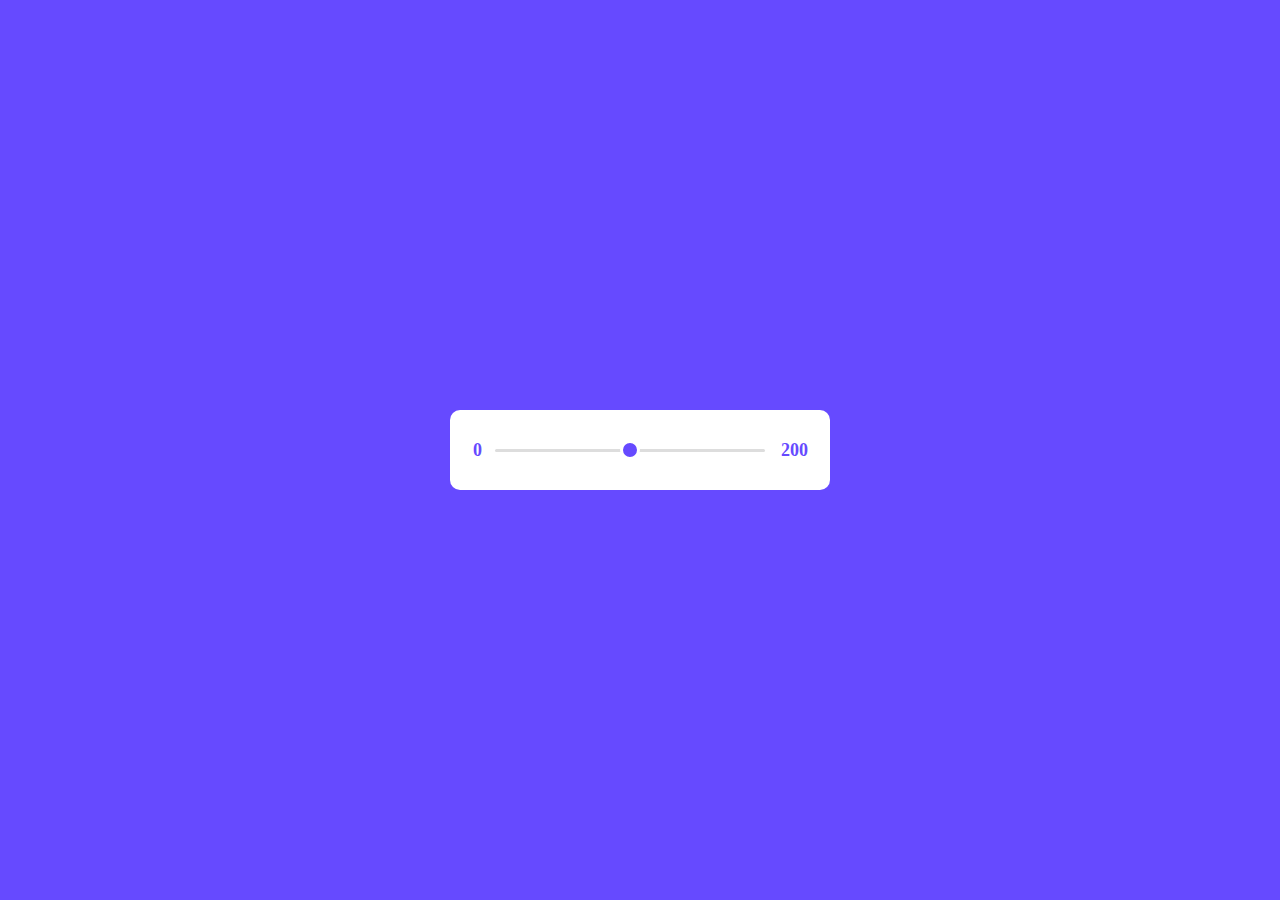
<file: index.html>
<!DOCTYPE html>
<html lang="en">
<head>
    <meta charset="UTF-8">
    <meta http-equiv="X-UA-Compatible" content="IE=edge">
    <meta name="viewport" content="width=device-width, initial-scale=1.0">
    <title>Range slider</title>
    <link rel="stylesheet" href="./style.css">
</head>
<body>
    
    <div class="range">
        <div class="sliderValue">
            <span>100</span>
        </div>
        <div class="field">
            <div class="value left">0</div>
            <input type="range" name="range" id="" min="0" max="200" value="100" steps="1">
            <div class="value right">200</div>
        </div>
    </div>

    <script src="./script.js"></script>
</body>
</html>
</file>
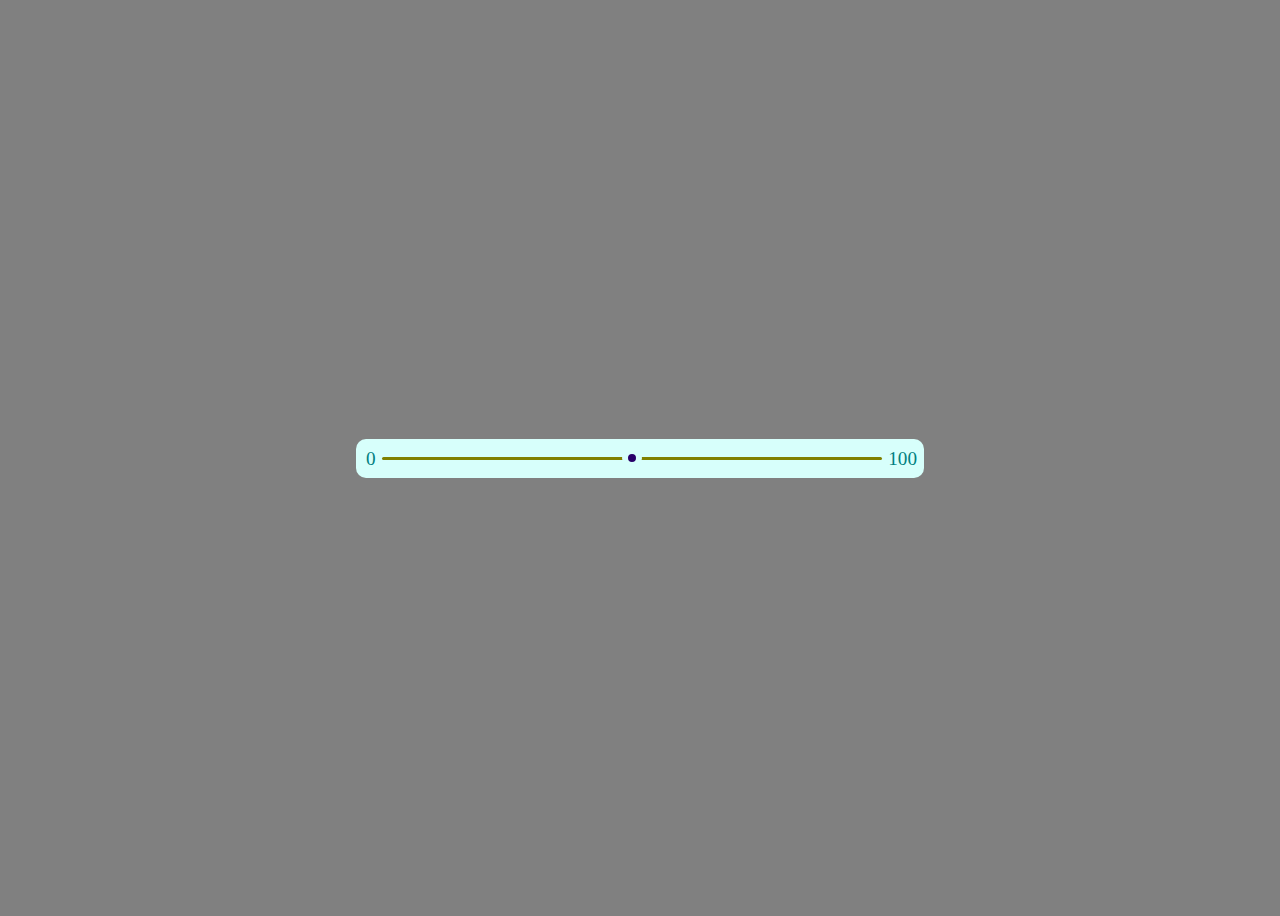
<file: home.html>
<!DOCTYPE html>
<html lang="en">
<head>
    <meta charset="UTF-8">
    <meta http-equiv="X-UA-Compatible" content="IE=edge">
    <meta name="viewport" content="width=device-width, initial-scale=1.0">
    <title>Document</title>
    <link rel="stylesheet" href="./home.css">
</head>
<body>

    <div class="range">
        <div class="slideValue">
            <span>50</span>
        </div>
        <div class="slider">
            <div class="value left">0</div>
            <input type="range" min="0" max="100" value="50">
            <div class="value right">100</div>
        </div>
    </div>


    <script>
        const slider_value = document.querySelector('span');
        const input_value = document.querySelector('input');

        input_value.oninput = (()=>{
            let val = input_value.value;
            slider_value.textContent = val;
            slider_value.style.left = val + "%";
            slider_value.classList.add('show');
        });

        input_value.onblur = (()=>{
            slider_value.classList.remove('show');
        })
    </script>
    
</body>
</html>
</file>
<file: style.css>
*{
    margin: 0;
    padding: 0;
    box-sizing: border-box;
}

html,body{
    display: grid;
    height: 100%;
    text-align: center;
    place-items: center;
    background: #664aff;
}

.range{
    padding: 0 65px 0 45px;
    height: 80px;
    width: 380px;
    background: #fff;
    border-radius: 10px;
    -webkit-border-radius: 10px;
    -moz-border-radius: 10px;
    -ms-border-radius: 10px;
    -o-border-radius: 10px;
}

.range .sliderValue{
    position: relative;
    width: 100%;
}

.sliderValue span{
    position: absolute;
    height: 45px;
    width: 45px;
    /*background: #664aff;
    */color: #fff;
    /*border: 2px solid #fff;
    */font-weight: 500;
    top: -40px;
    z-index: 2;
    line-height: 55px;
    transform: translateX(-50%) scale(0);
    -webkit-transform: translateX(-50%) scale(0);
    -moz-transform: translateX(-50%) scale(0);
    -ms-transform: translateX(-50%) scale(0);
    -o-transform: translateX(-50%) scale(0);
    transition:transform 0.3s ease-in-out;
    -webkit-transition:transform 0.3s ease-in-out;
    -moz-transition:transform 0.3s ease-in-out;
    -ms-transition:transform 0.3s ease-in-out;
    -o-transition:transform 0.3s ease-in-out;
    transform-origin: bottom;
}

.sliderValue .show{
    transform: translateX(-50%) scale(1);
    -webkit-transform: translateX(-50%) scale(1);
    -moz-transform: translateX(-50%) scale(1);
    -ms-transform: translateX(-50%) scale(1);
    -o-transform: translateX(-50%) scale(1);
}

span::after{
    position: absolute;
    content: '';
    left: 50%;
    height: 45px;
    width: 45px;
    background: #664aff;
    line-height: 55px;
    border: 3px solid #fff;
    border-top-left-radius: 50%;
    border-top-right-radius: 50%;
    border-bottom-left-radius: 50%;
    z-index: -1;
    transform: translateX(-50%) rotate(45deg);
    -webkit-transform: translateX(-50%) rotate(45deg);
    -moz-transform: translateX(-50%) rotate(45deg);
    -ms-transform: translateX(-50%) rotate(45deg);
    -o-transform: translateX(-50%) rotate(45deg);
}

.field{
    position: relative;
    display: flex;
    align-items: center;
    justify-content: center;
    height: 100%;
}


.field .value{
    position: absolute;
    font-size: 18px;
    font-weight: 600;
    color: #664aff;
}

.left{
    left: -22px;
}
.right{
    right: -43px;
}

.field input{
    -webkit-appearance: none;
    height: 3px;
    width: 100%;
    outline: none;
    border: none;
    background: #ddd;
    border-radius: 5px;
    -webkit-border-radius: 5px;
    -moz-border-radius: 5px;
    -ms-border-radius: 5px;
    -o-border-radius: 5px;
}

.field input::-webkit-slider-thumb{
    -webkit-appearance: none;
    height: 20px;
    width: 20px;
    background: #664aff;
    border: 3px solid #fff;
    border-radius: 50%;
    -webkit-border-radius: 50%;
    -moz-border-radius: 50%;
    -ms-border-radius: 50%;
    -o-border-radius: 50%;
    cursor: pointer;
}


.field input::-moz-range-progress{
    background: #664aff;
}
</file>
<file: home.css>
body{
    background: gray;
    display: flex;
    justify-content: center;
    height: 100vh;
    align-items: center;
    text-align: center;
    color: teal;
}


.range{
    background: rgb(215, 255, 251);
    padding: 1rem 2.5rem 1rem 1.5rem;
    border-radius: 10px;
    -webkit-border-radius: 10px;
    -moz-border-radius: 10px;
    -ms-border-radius: 10px;
    -o-border-radius: 10px;
    position: relative;
}




.slider{
    display: flex;
    position: relative;
    z-index: 60;
}

.value{
    position: absolute;
    font-size: 1.2rem;
}

.left{
    left: -14px;
    bottom: -8px;
}

.right{
    right: -33px;
    bottom: -8px;
}

.slideValue{
    position: relative;
    width: 100%;
}

span{
    position: absolute;
    top: -55px;
    height: 35px;
    width: 35px;
    font-size: 1.2rem;
    color: rgb(255, 195, 195);
    z-index: 9;
    line-height: 40px;
    transform: translateX(-50%) scale(0);
    -webkit-transform: translateX(-50%) scale(0);
    -moz-transform: translateX(-50%) scale(0);
    -ms-transform: translateX(-50%) scale(0);
    -o-transform: translateX(-50%) scale(0);
    transition: transform 0.3s ease-in-out;
    -webkit-transition: transform 0.3s ease-in-out;
    -moz-transition: transform 0.3s ease-in-out;
    -ms-transition: transform 0.3s ease-in-out;
    -o-transition: transform 0.3s ease-in-out;
    transform-origin: bottom;
}

span::after{
    position: absolute;
    content: '';
    background: rgb(40, 0, 105);
    left: 50%;
    height: 35px;
    width: 35px;
    border: 3px solid #fff;
    border-top-left-radius: 50%;
    border-top-right-radius: 50%;
    border-bottom-left-radius: 50%;
    z-index: -1;
    transform: translateX(-50%) rotate(45deg);
    -webkit-transform: translateX(-50%) rotate(45deg);
    -moz-transform: translateX(-50%) rotate(45deg);
    -ms-transform: translateX(-50%) rotate(45deg);
    -o-transform: translateX(-50%) rotate(45deg);
}

.slideValue .show{
    transform: translateX(-50%) scale(1);
    -webkit-transform: translateX(-50%) scale(1);
    -moz-transform: translateX(-50%) scale(1);
    -ms-transform: translateX(-50%) scale(1);
    -o-transform: translateX(-50%) scale(1);
}


.slider input{
    width: 500px;
    -webkit-appearance: none;
    height: 3px;
    background:olive;
    border-radius: 10px;
    -webkit-border-radius: 10px;
    -moz-border-radius: 10px;
    -ms-border-radius: 10px;
    -o-border-radius: 10px;
    z-index: 80;
}


input::-webkit-slider-thumb{
    -webkit-appearance: none;
    height: 20px;
    width: 20px;
    border-radius: 50%;
    -webkit-border-radius: 50%;
    -moz-border-radius: 50%;
    -ms-border-radius: 50%;
    -o-border-radius: 50%;
    border:6px solid rgb(215, 255, 251);
    background: rgb(40, 0, 105);
}


input::-moz-range-progress{
    background: rgb(40,0,105);
}
</file>
